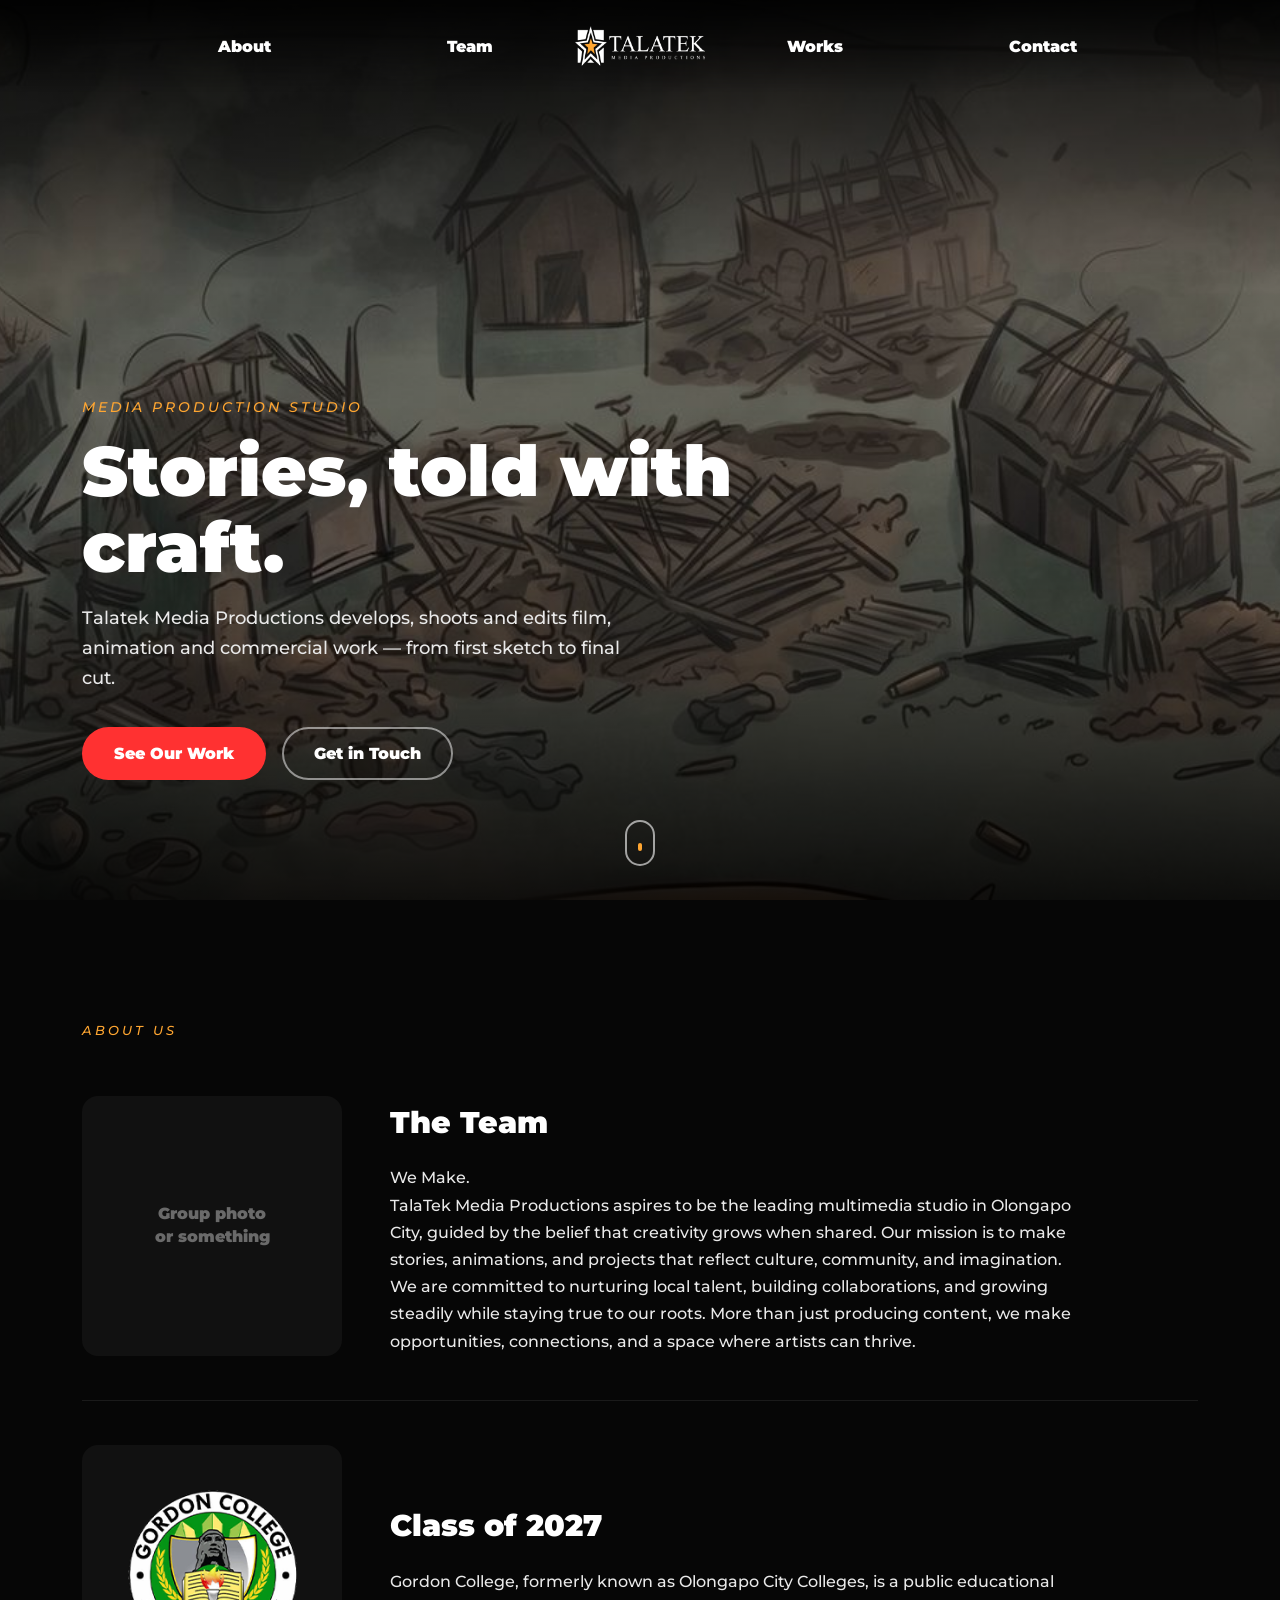
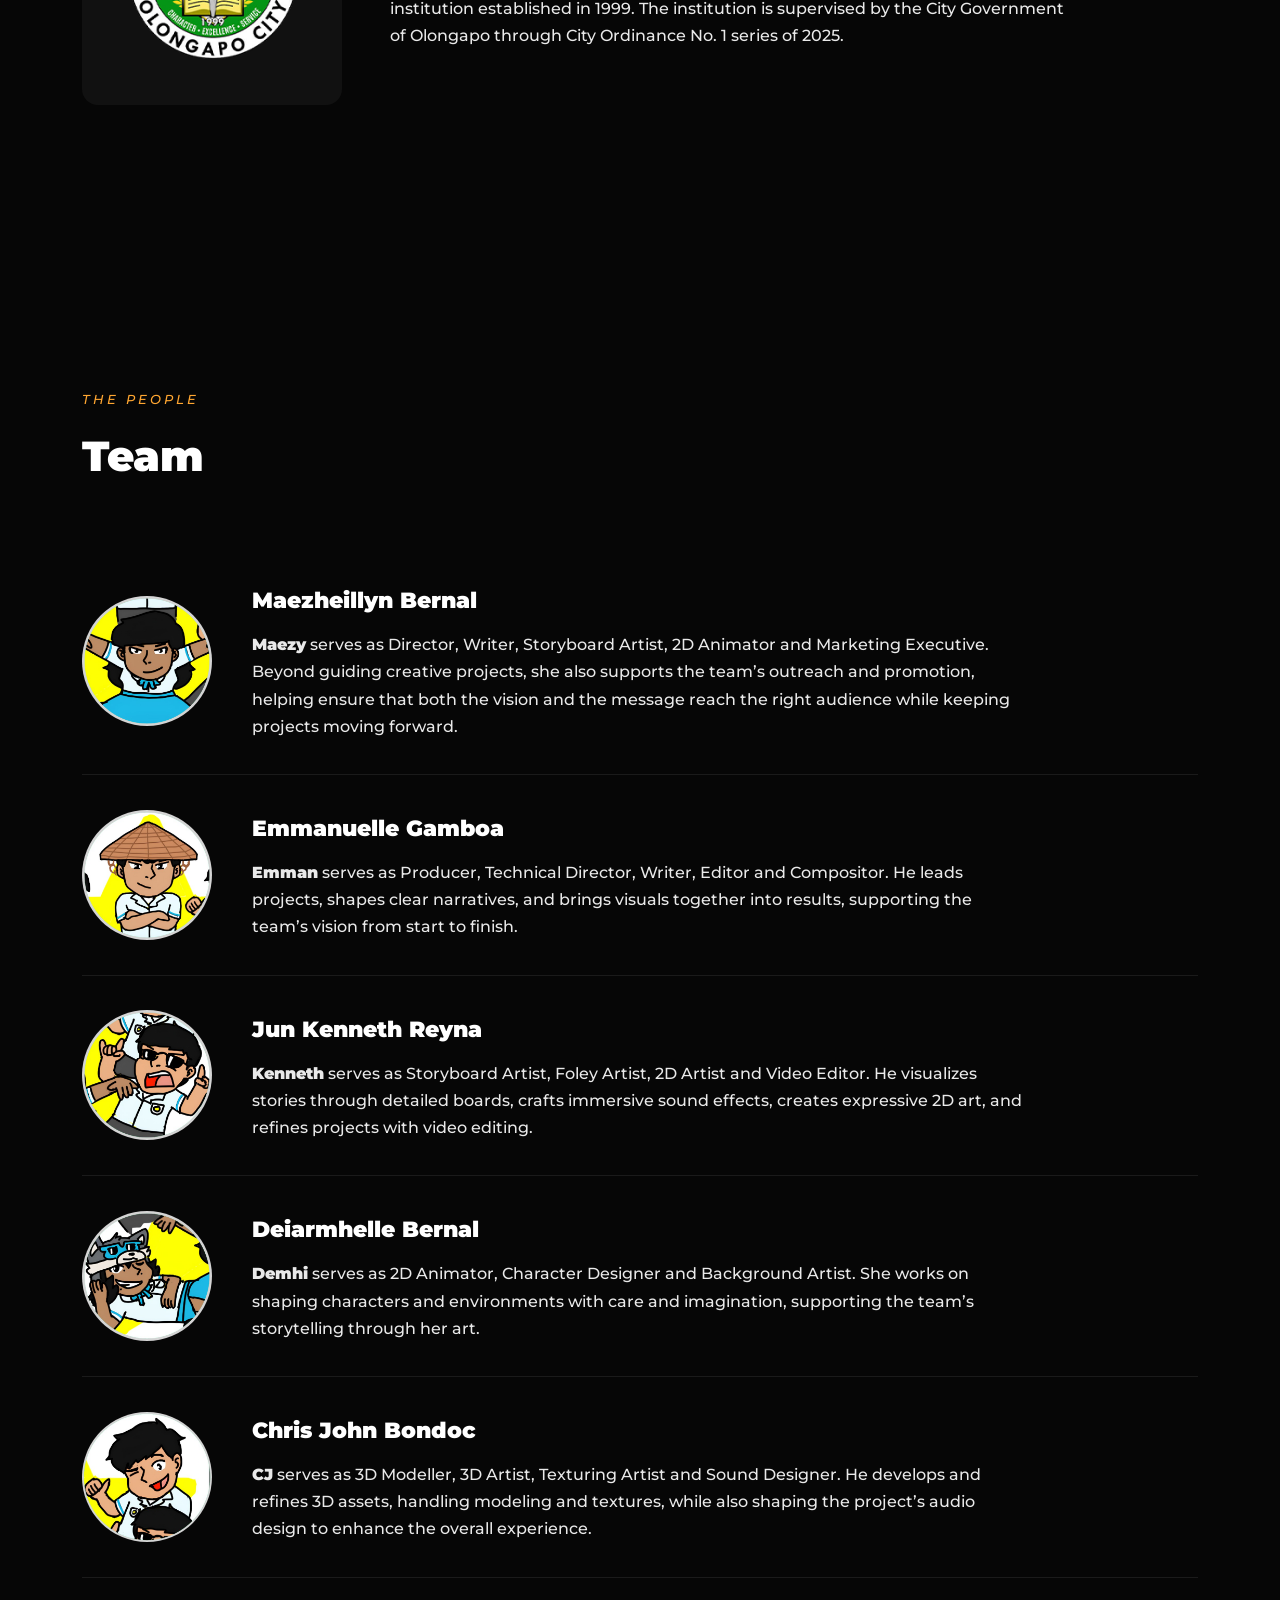
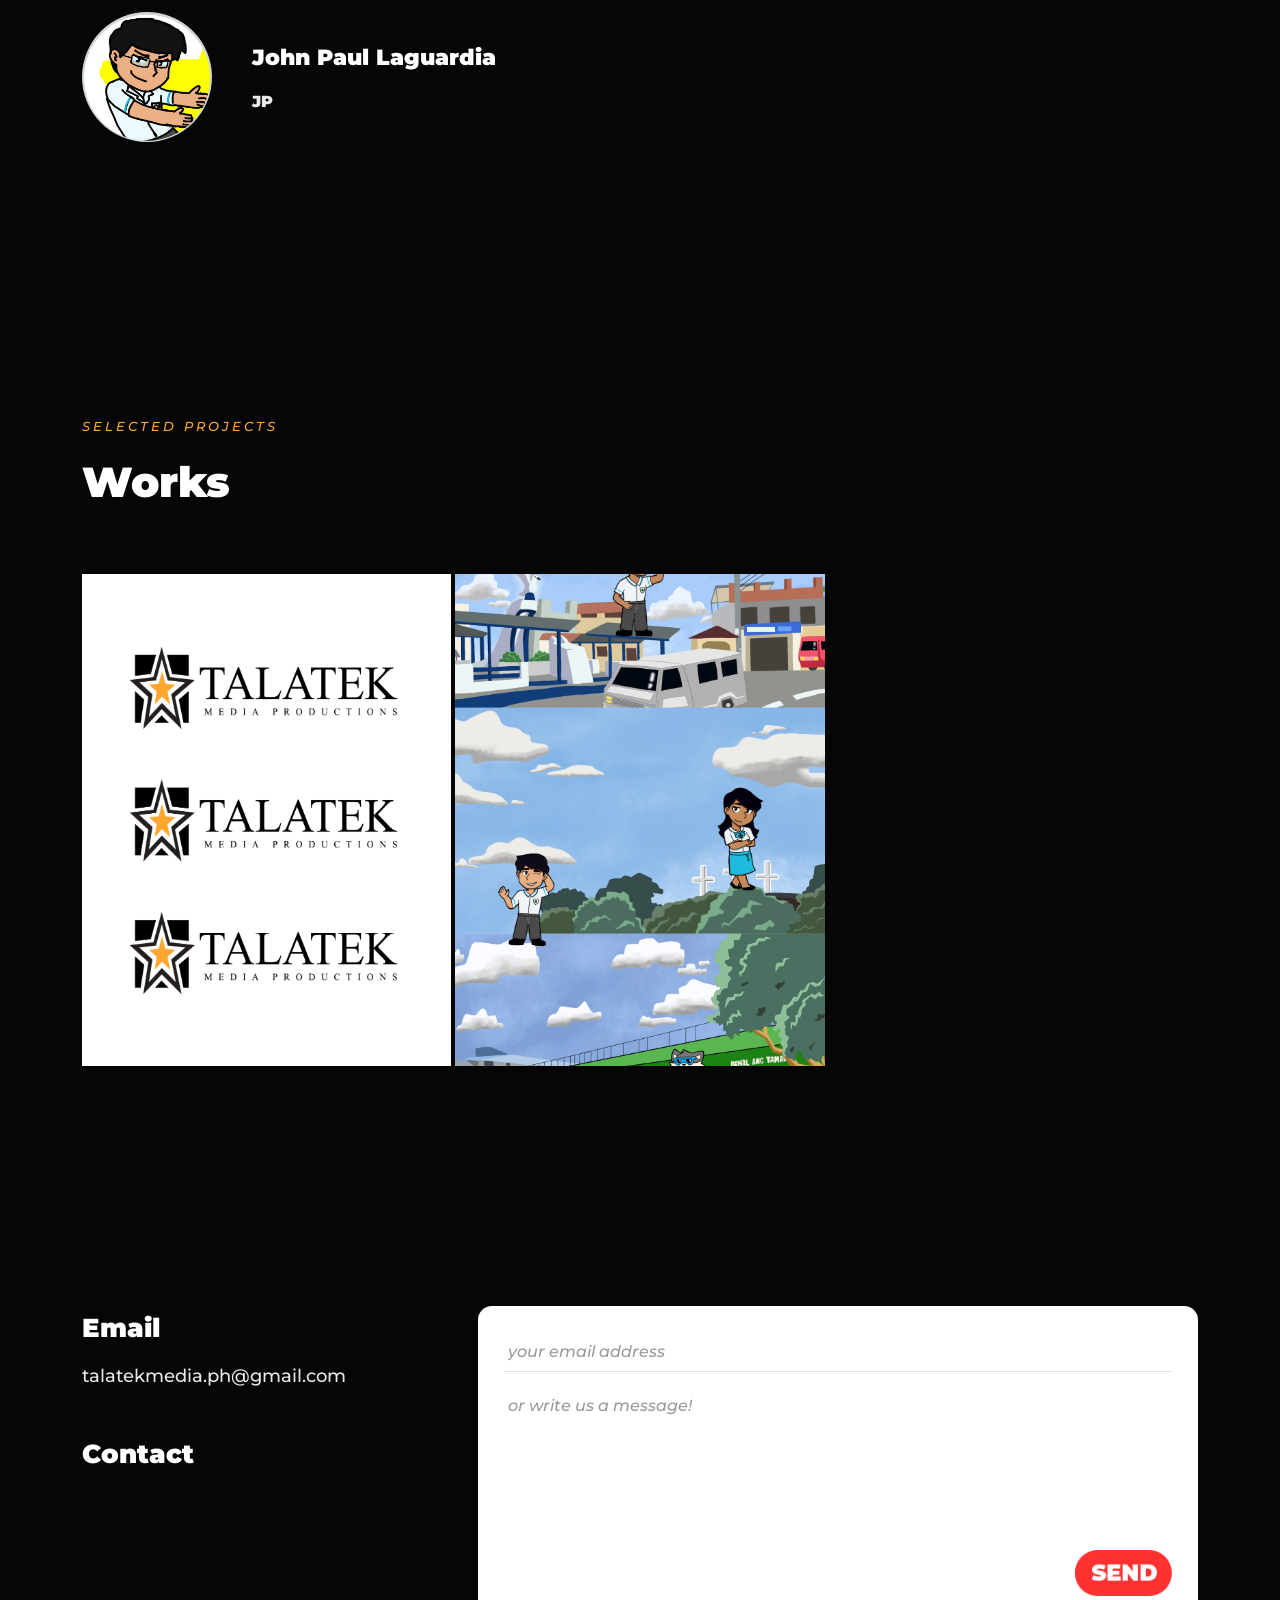
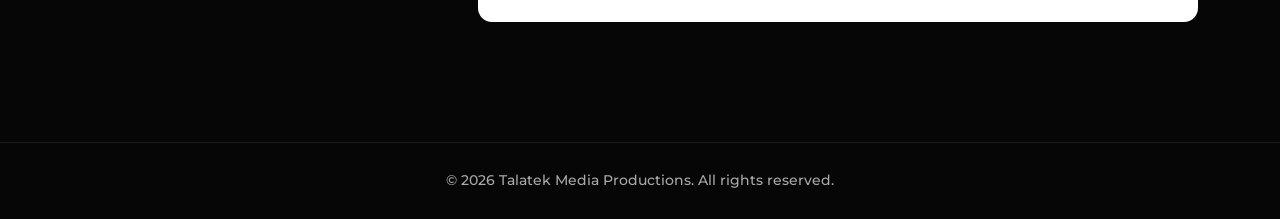
<file: index.html>
<!doctype html><html lang=en><head><meta charset=UTF-8><meta name=viewport content="width=device-width,initial-scale=1"><title>Talatek Media Productions</title><meta name=description content="Talatek Media Productions — a media production studio crafting visual stories."><link rel=icon href="data:image/svg+xml,%3Csvg xmlns='http://www.w3.org/2000/svg' viewBox='0 0 100 100'%3E%3Crect width='100' height='100' rx='18' fill='%23000'/%3E%3Cpolygon points='50,18 61,42 87,45 67,62 73,88 50,74 27,88 33,62 13,45 39,42' fill='%23FFA631'/%3E%3C/svg%3E"><link rel=stylesheet href=/css/styles.css><script>document.documentElement.classList.add("js")</script><meta name=generator content="Hugo 0.168.0"></head><body><a class=skip-link href=#main>Skip to content</a><header class=site-header id=siteHeader><nav class=nav aria-label=Primary><button class=nav-link data-target=about>About</button>
<button class=nav-link data-target=team>Team</button>
<a class=brand href=#home data-target=home aria-label="Talatek Media Productions — Home"><img class=brand-logo src=/assets/logo-lockup.png alt="Talatek Media Productions">
</a><button class=nav-link data-target=works>Works</button>
<button class=nav-link data-target=contact>Contact</button>
<button class=nav-toggle id=navToggle aria-label="Open menu" aria-expanded=false aria-controls=mobileMenu>
<span></span><span></span><span></span></button></nav><div class=mobile-menu id=mobileMenu><button class=mobile-link data-target=home>Home</button>
<button class=mobile-link data-target=about>About</button>
<button class=mobile-link data-target=team>Team</button>
<button class=mobile-link data-target=works>Works</button>
<button class=mobile-link data-target=contact>Contact</button></div></header><main id=main><section class=hero id=home><div class=hero-overlay></div><div class="hero-content reveal"><p class=eyebrow>Media Production Studio</p><h1>Stories, told with craft.</h1><p class=hero-copy>Talatek Media Productions develops, shoots and edits film, animation and commercial
work — from first sketch to final cut.</p><div class=hero-actions><button class="btn btn-primary" data-target=works>See Our Work</button>
<button class="btn btn-ghost" data-target=contact>Get in Touch</button></div></div><button class=scroll-cue data-target=about aria-label="Scroll to About">
<span></span></button></section><section class="section about" id=about><div class=section-inner><p class="section-kicker reveal">About Us</p><div class="about-block reveal"><div class="about-media placeholder-box"><span>Group photo<br>or something</span></div><div class=about-copy><h2>The Team</h2><p>We Make.</p><p>TalaTek Media Productions aspires to be the leading multimedia studio in Olongapo City, guided by the belief that creativity grows when shared. Our mission is to make stories, animations, and projects that reflect culture, community, and imagination. We are committed to nurturing local talent, building collaborations, and growing steadily while staying true to our roots. More than just producing content, we make opportunities, connections, and a space where artists can thrive.</p></div></div><div class="about-block reveal"><div class=about-media><img src=/assets/gordon-college-seal.png alt="Gordon College, Olongapo City seal" loading=lazy></div><div class=about-copy><h2>Class of 2027</h2><p>Gordon College, formerly known as Olongapo City Colleges, is a public educational institution established in 1999. The institution is supervised by the City Government of Olongapo through City Ordinance No. 1 series of 2025.</p></div></div></div></section><section class="section team" id=team><div class=section-inner><p class="section-kicker reveal">The People</p><h2 class="section-title reveal">Team</h2><ul class=team-list><li class="team-item reveal"><img class=avatar src=/assets/Maezy.png alt="Maezheillyn Bernal"><div class=team-copy><h3>Maezheillyn Bernal</h3><p><b>Maezy</b> serves as Director, Writer, Storyboard Artist, 2D Animator and Marketing Executive. Beyond guiding creative projects, she also supports the team’s outreach and promotion, helping ensure that both the vision and the message reach the right audience while keeping projects moving forward.</p></div></li><li class="team-item reveal"><img class=avatar src=/assets/Emman.png alt="Emmanuelle Gamboa"><div class=team-copy><h3>Emmanuelle Gamboa</h3><p><b>Emman</b> serves as Producer, Technical Director, Writer, Editor and Compositor. He leads projects, shapes clear narratives, and brings visuals together into results, supporting the team’s vision from start to finish.</p></div></li><li class="team-item reveal"><img class=avatar src=/assets/Kenneth.png alt="Jun Kenneth Reyna"><div class=team-copy><h3>Jun Kenneth Reyna</h3><p><b>Kenneth</b> serves as Storyboard Artist, Foley Artist, 2D Artist and Video Editor. He visualizes stories through detailed boards, crafts immersive sound effects, creates expressive 2D art, and refines projects with video editing.</p></div></li><li class="team-item reveal"><img class=avatar src=/assets/Demhi.png alt="Deiarmhelle Bernal"><div class=team-copy><h3>Deiarmhelle Bernal</h3><p><b>Demhi</b> serves as 2D Animator, Character Designer and Background Artist. She works on shaping characters and environments with care and imagination, supporting the team’s storytelling through her art.</p></div></li><li class="team-item reveal"><img class=avatar src=/assets/CJ.png alt="Chris John Bondoc"><div class=team-copy><h3>Chris John Bondoc</h3><p><b>CJ</b> serves as 3D Modeller, 3D Artist, Texturing Artist and Sound Designer. He develops and refines 3D assets, handling modeling and textures, while also shaping the project’s audio design to enhance the overall experience.</p></div></li><li class="team-item reveal"><img class=avatar src=/assets/JP.png alt="John Paul Laguardia"><div class=team-copy><h3>John Paul Laguardia</h3><p><b>JP</b></p></div></li></ul></div></section><section class="section works" id=works><div class=section-inner><p class="section-kicker reveal">Selected Projects</p><h2 class="section-title reveal">Works</h2><div class=works-grid><a class="work-card reveal" href=https://talatek-media-productions.github.io/works/talatek-brand-identity/ tabindex=0><div class=work-thumb><img src=/assets/works/logo-lockup-sheet.png alt="TalaTek Brand Identity" loading=lazy></div><div class=work-info><span class=work-title>TalaTek Brand Identity</span>
<span class=work-tag>Branding</span></div></a><a class="work-card reveal" href=https://talatek-media-productions.github.io/works/messenger-theme-series/ tabindex=0><div class=work-thumb><img src=/assets/works/messenger-theme-1.png alt="Messenger Theme Series" loading=lazy></div><div class=work-info><span class=work-title>Messenger Theme Series</span>
<span class=work-tag>Graphic Design</span></div></a></div></div></section><section class="section contact" id=contact><div class="section-inner contact-grid"><div class="contact-info reveal"><h2>Email</h2><a class=contact-value href=mailto:talatekmedia.ph@gmail.com>talatekmedia.ph@gmail.com</a><h2>Contact</h2></div><form class="contact-form reveal" id=contactForm novalidate><label class=visually-hidden for=contactEmail>Your email</label>
<input type=email id=contactEmail name=email placeholder="your email address" required>
<label class=visually-hidden for=contactMessage>Your message</label>
<textarea id=contactMessage name=message placeholder="or write us a message!" required></textarea><div class=form-row><p class=form-status id=formStatus role=status aria-live=polite></p><button type=submit class=btn-send aria-label="Send message">
<img src=/assets/send-button.png alt></button></div></form></div></section></main><footer class=site-footer><p>&copy; <span id=year></span> Talatek Media Productions. All rights reserved.</p></footer><script src=/js/main.js></script></body></html>
</file>
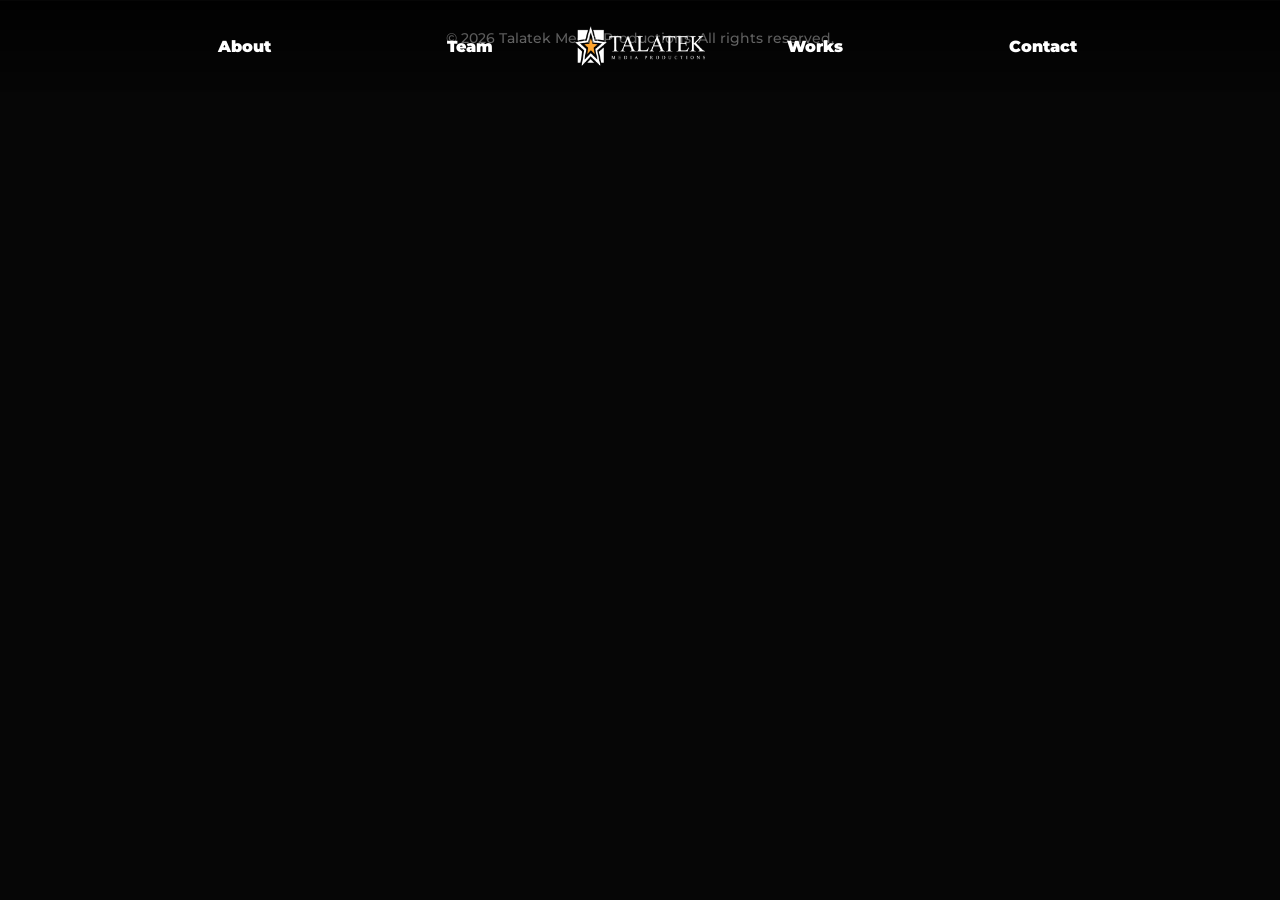
<file: categories/index.html>
<!doctype html><html lang=en><head><meta charset=UTF-8><meta name=viewport content="width=device-width,initial-scale=1"><title>Categories | Talatek Media Productions</title><meta name=description content="Talatek Media Productions — a media production studio crafting visual stories."><link rel=icon href="data:image/svg+xml,%3Csvg xmlns='http://www.w3.org/2000/svg' viewBox='0 0 100 100'%3E%3Crect width='100' height='100' rx='18' fill='%23000'/%3E%3Cpolygon points='50,18 61,42 87,45 67,62 73,88 50,74 27,88 33,62 13,45 39,42' fill='%23FFA631'/%3E%3C/svg%3E"><link rel=stylesheet href=/css/styles.css><script>document.documentElement.classList.add("js")</script></head><body><a class=skip-link href=#main>Skip to content</a><header class=site-header id=siteHeader><nav class=nav aria-label=Primary><button class=nav-link data-target=about>About</button>
<button class=nav-link data-target=team>Team</button>
<a class=brand href=#home data-target=home aria-label="Talatek Media Productions — Home"><img class=brand-logo src=/assets/logo-lockup.png alt="Talatek Media Productions">
</a><button class=nav-link data-target=works>Works</button>
<button class=nav-link data-target=contact>Contact</button>
<button class=nav-toggle id=navToggle aria-label="Open menu" aria-expanded=false aria-controls=mobileMenu>
<span></span><span></span><span></span></button></nav><div class=mobile-menu id=mobileMenu><button class=mobile-link data-target=home>Home</button>
<button class=mobile-link data-target=about>About</button>
<button class=mobile-link data-target=team>Team</button>
<button class=mobile-link data-target=works>Works</button>
<button class=mobile-link data-target=contact>Contact</button></div></header><main id=main></main><footer class=site-footer><p>&copy; <span id=year></span> Talatek Media Productions. All rights reserved.</p></footer><script src=/js/main.js></script></body></html>
</file>
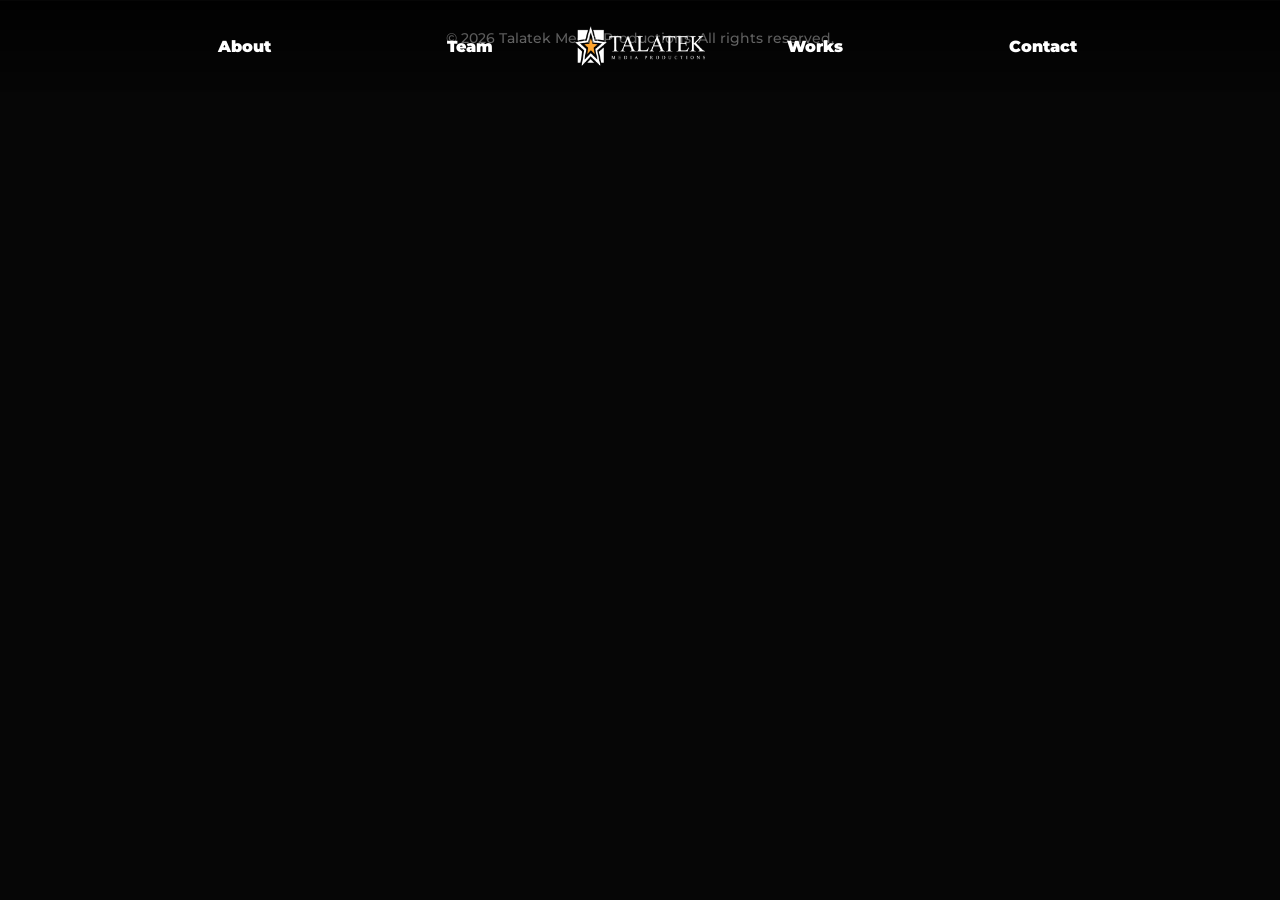
<file: tags/index.html>
<!doctype html><html lang=en><head><meta charset=UTF-8><meta name=viewport content="width=device-width,initial-scale=1"><title>Tags | Talatek Media Productions</title><meta name=description content="Talatek Media Productions — a media production studio crafting visual stories."><link rel=icon href="data:image/svg+xml,%3Csvg xmlns='http://www.w3.org/2000/svg' viewBox='0 0 100 100'%3E%3Crect width='100' height='100' rx='18' fill='%23000'/%3E%3Cpolygon points='50,18 61,42 87,45 67,62 73,88 50,74 27,88 33,62 13,45 39,42' fill='%23FFA631'/%3E%3C/svg%3E"><link rel=stylesheet href=/css/styles.css><script>document.documentElement.classList.add("js")</script></head><body><a class=skip-link href=#main>Skip to content</a><header class=site-header id=siteHeader><nav class=nav aria-label=Primary><button class=nav-link data-target=about>About</button>
<button class=nav-link data-target=team>Team</button>
<a class=brand href=#home data-target=home aria-label="Talatek Media Productions — Home"><img class=brand-logo src=/assets/logo-lockup.png alt="Talatek Media Productions">
</a><button class=nav-link data-target=works>Works</button>
<button class=nav-link data-target=contact>Contact</button>
<button class=nav-toggle id=navToggle aria-label="Open menu" aria-expanded=false aria-controls=mobileMenu>
<span></span><span></span><span></span></button></nav><div class=mobile-menu id=mobileMenu><button class=mobile-link data-target=home>Home</button>
<button class=mobile-link data-target=about>About</button>
<button class=mobile-link data-target=team>Team</button>
<button class=mobile-link data-target=works>Works</button>
<button class=mobile-link data-target=contact>Contact</button></div></header><main id=main></main><footer class=site-footer><p>&copy; <span id=year></span> Talatek Media Productions. All rights reserved.</p></footer><script src=/js/main.js></script></body></html>
</file>
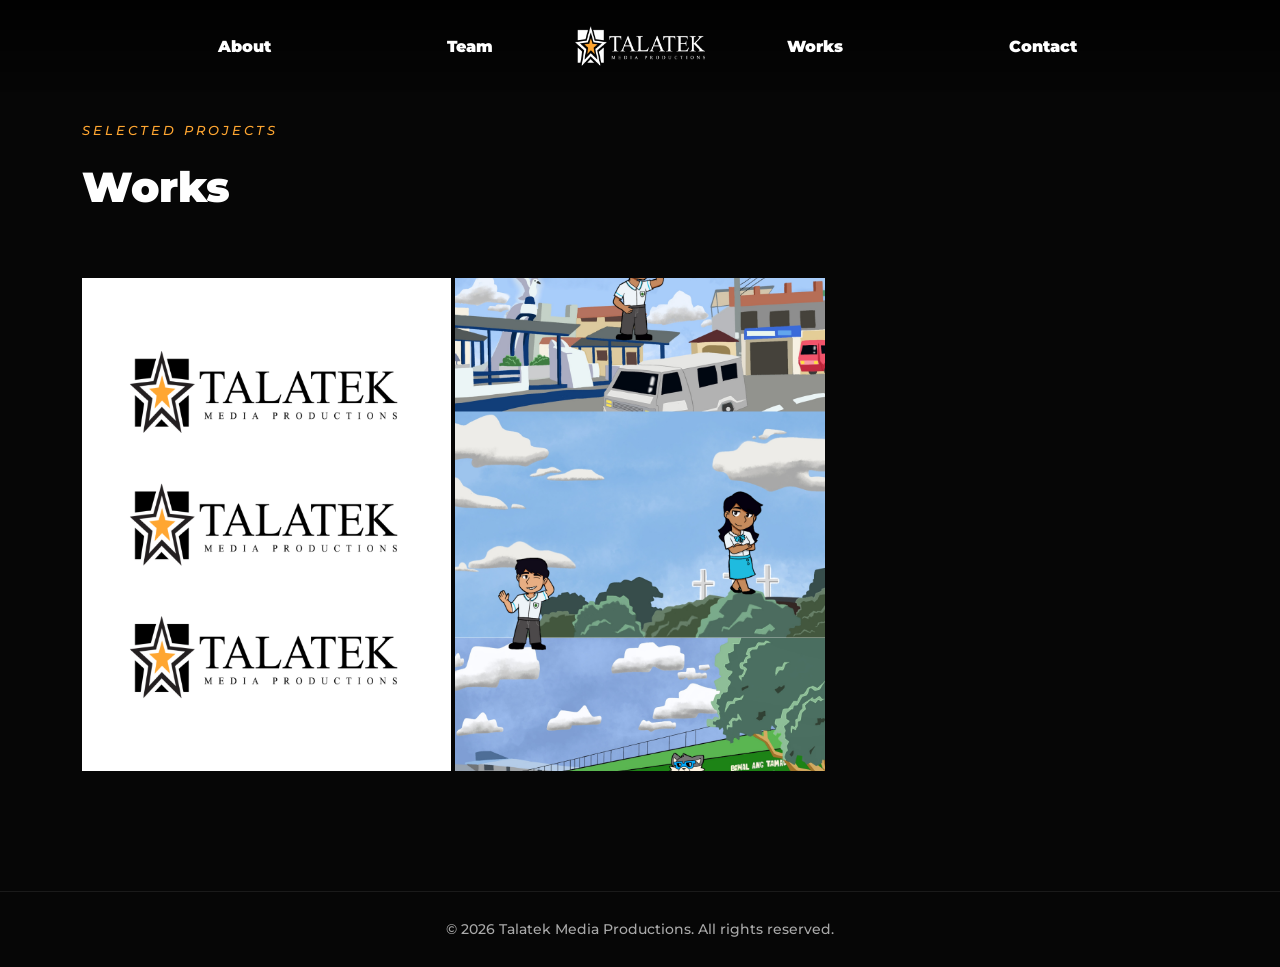
<file: works/index.html>
<!doctype html><html lang=en><head><meta charset=UTF-8><meta name=viewport content="width=device-width,initial-scale=1"><title>Works | Talatek Media Productions</title><meta name=description content="Talatek Media Productions — a media production studio crafting visual stories."><link rel=icon href="data:image/svg+xml,%3Csvg xmlns='http://www.w3.org/2000/svg' viewBox='0 0 100 100'%3E%3Crect width='100' height='100' rx='18' fill='%23000'/%3E%3Cpolygon points='50,18 61,42 87,45 67,62 73,88 50,74 27,88 33,62 13,45 39,42' fill='%23FFA631'/%3E%3C/svg%3E"><link rel=stylesheet href=/css/styles.css><script>document.documentElement.classList.add("js")</script></head><body><a class=skip-link href=#main>Skip to content</a><header class=site-header id=siteHeader><nav class=nav aria-label=Primary><button class=nav-link data-target=about>About</button>
<button class=nav-link data-target=team>Team</button>
<a class=brand href=#home data-target=home aria-label="Talatek Media Productions — Home"><img class=brand-logo src=/assets/logo-lockup.png alt="Talatek Media Productions">
</a><button class=nav-link data-target=works>Works</button>
<button class=nav-link data-target=contact>Contact</button>
<button class=nav-toggle id=navToggle aria-label="Open menu" aria-expanded=false aria-controls=mobileMenu>
<span></span><span></span><span></span></button></nav><div class=mobile-menu id=mobileMenu><button class=mobile-link data-target=home>Home</button>
<button class=mobile-link data-target=about>About</button>
<button class=mobile-link data-target=team>Team</button>
<button class=mobile-link data-target=works>Works</button>
<button class=mobile-link data-target=contact>Contact</button></div></header><main id=main><section class=section><div class=section-inner><p class="section-kicker reveal">Selected Projects</p><h1 class="section-title reveal">Works</h1><div class=works-grid><a class="work-card reveal" href=https://talatek-media-productions.github.io/works/talatek-brand-identity/ tabindex=0><div class=work-thumb><img src=/assets/works/logo-lockup-sheet.png alt="TalaTek Brand Identity" loading=lazy></div><div class=work-info><span class=work-title>TalaTek Brand Identity</span>
<span class=work-tag>Branding</span></div></a><a class="work-card reveal" href=https://talatek-media-productions.github.io/works/messenger-theme-series/ tabindex=0><div class=work-thumb><img src=/assets/works/messenger-theme-1.png alt="Messenger Theme Series" loading=lazy></div><div class=work-info><span class=work-title>Messenger Theme Series</span>
<span class=work-tag>Graphic Design</span></div></a></div></div></section></main><footer class=site-footer><p>&copy; <span id=year></span> Talatek Media Productions. All rights reserved.</p></footer><script src=/js/main.js></script></body></html>
</file>
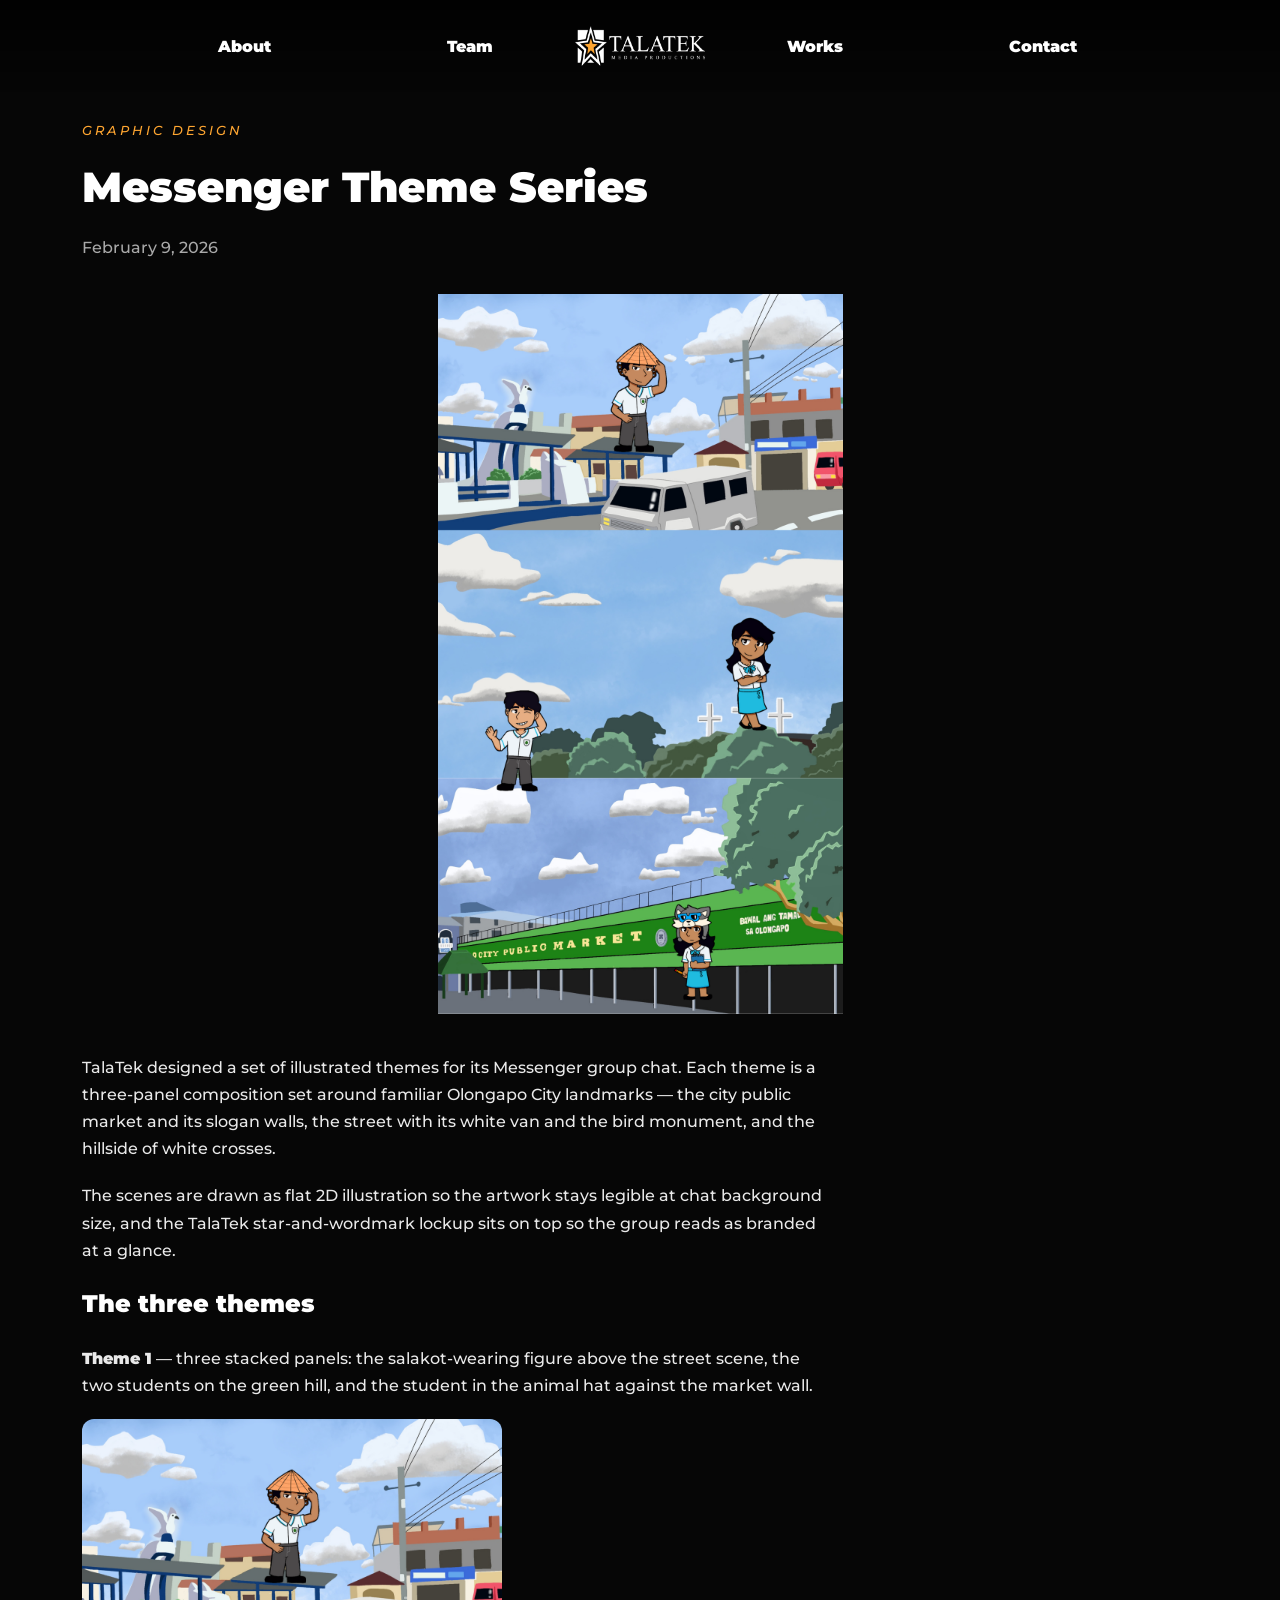
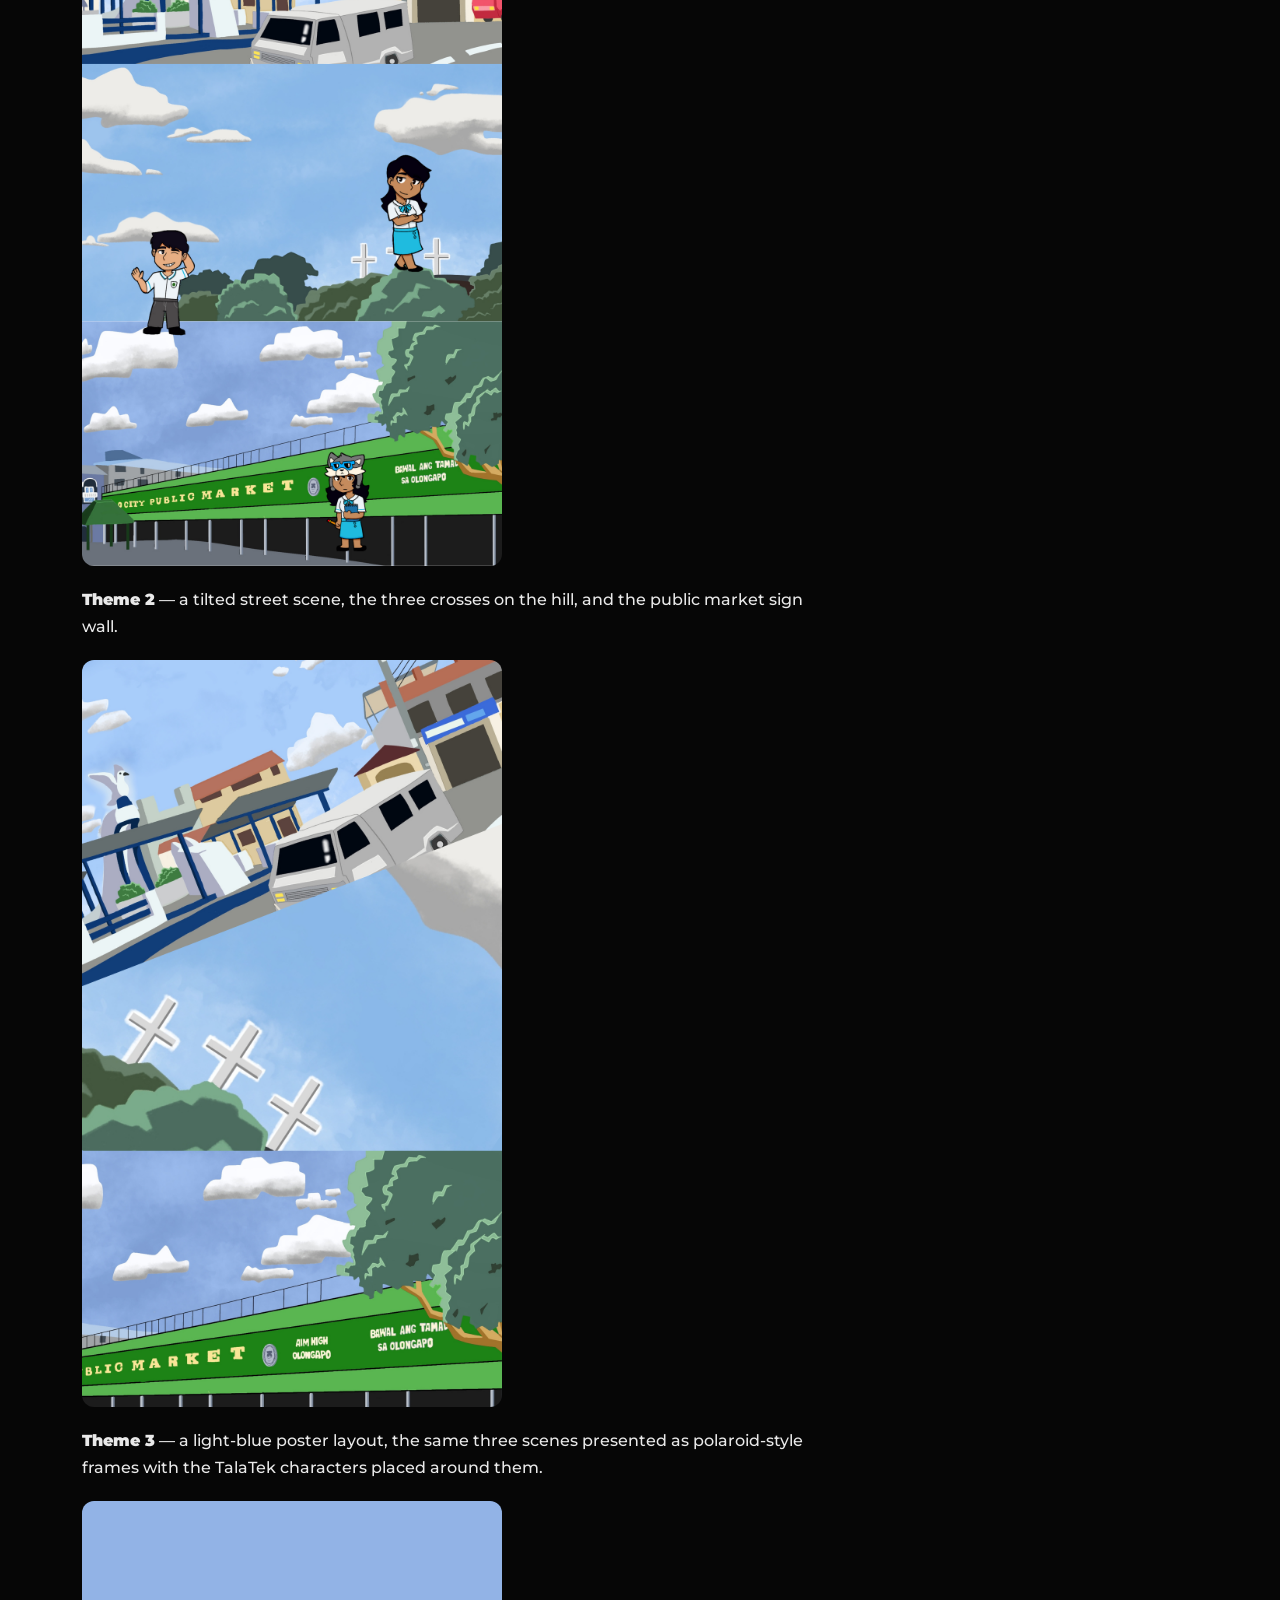
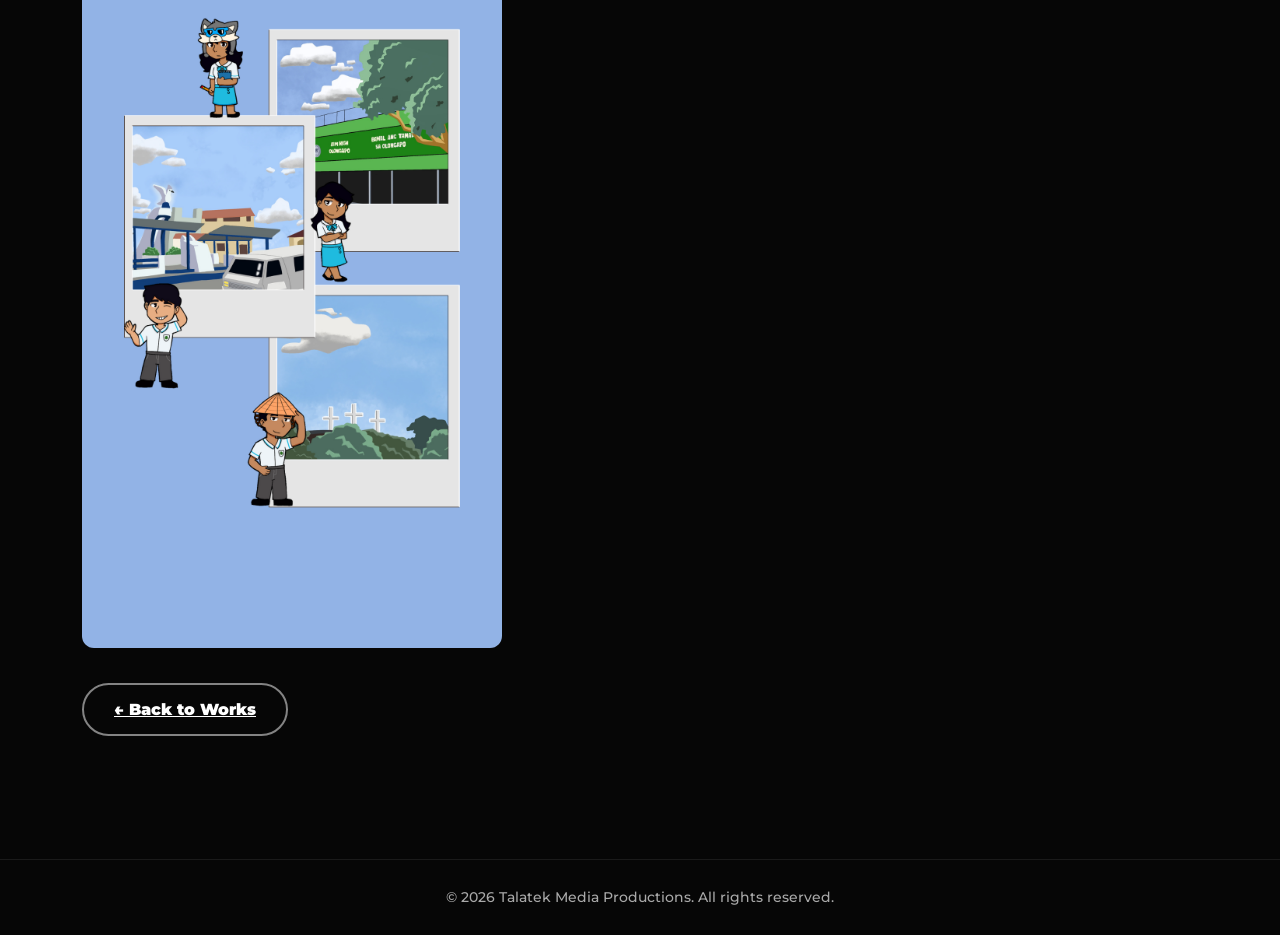
<file: works/messenger-theme-series/index.html>
<!doctype html><html lang=en><head><meta charset=UTF-8><meta name=viewport content="width=device-width,initial-scale=1"><title>Messenger Theme Series | Talatek Media Productions</title><meta name=description content="Three illustrated Messenger chat themes built for the TalaTek group chat, set in Olongapo City."><link rel=icon href="data:image/svg+xml,%3Csvg xmlns='http://www.w3.org/2000/svg' viewBox='0 0 100 100'%3E%3Crect width='100' height='100' rx='18' fill='%23000'/%3E%3Cpolygon points='50,18 61,42 87,45 67,62 73,88 50,74 27,88 33,62 13,45 39,42' fill='%23FFA631'/%3E%3C/svg%3E"><link rel=stylesheet href=/css/styles.css><script>document.documentElement.classList.add("js")</script></head><body><a class=skip-link href=#main>Skip to content</a><header class=site-header id=siteHeader><nav class=nav aria-label=Primary><button class=nav-link data-target=about>About</button>
<button class=nav-link data-target=team>Team</button>
<a class=brand href=#home data-target=home aria-label="Talatek Media Productions — Home"><img class=brand-logo src=/assets/logo-lockup.png alt="Talatek Media Productions">
</a><button class=nav-link data-target=works>Works</button>
<button class=nav-link data-target=contact>Contact</button>
<button class=nav-toggle id=navToggle aria-label="Open menu" aria-expanded=false aria-controls=mobileMenu>
<span></span><span></span><span></span></button></nav><div class=mobile-menu id=mobileMenu><button class=mobile-link data-target=home>Home</button>
<button class=mobile-link data-target=about>About</button>
<button class=mobile-link data-target=team>Team</button>
<button class=mobile-link data-target=works>Works</button>
<button class=mobile-link data-target=contact>Contact</button></div></header><main id=main><section class="section work-single"><div class=section-inner><p class="section-kicker reveal">Graphic Design</p><h1 class="section-title reveal">Messenger Theme Series</h1><p class="work-date reveal">February 9, 2026</p><img class="work-hero reveal" src=/assets/works/messenger-theme-1.png alt="Messenger Theme Series"><div class="work-body reveal"><p>TalaTek designed a set of illustrated themes for its Messenger group chat. Each
theme is a three-panel composition set around familiar Olongapo City landmarks —
the city public market and its slogan walls, the street with its white van and
the bird monument, and the hillside of white crosses.</p><p>The scenes are drawn as flat 2D illustration so the artwork stays legible at chat
background size, and the TalaTek star-and-wordmark lockup sits on top so the
group reads as branded at a glance.</p><h2 id=the-three-themes>The three themes</h2><p><strong>Theme 1</strong> — three stacked panels: the salakot-wearing figure above the street
scene, the two students on the green hill, and the student in the animal hat
against the market wall.</p><p><img src=/assets/works/messenger-theme-1.png alt="Messenger theme 1"></p><p><strong>Theme 2</strong> — a tilted street scene, the three crosses on the hill, and the
public market sign wall.</p><p><img src=/assets/works/messenger-theme-2.png alt="Messenger theme 2"></p><p><strong>Theme 3</strong> — a light-blue poster layout, the same three scenes presented as
polaroid-style frames with the TalaTek characters placed around them.</p><p><img src=/assets/works/messenger-theme-3.png alt="Messenger theme 3"></p></div><p class="work-back reveal"><a class="btn btn-ghost" href=/works/>← Back to Works</a></p></div></section></main><footer class=site-footer><p>&copy; <span id=year></span> Talatek Media Productions. All rights reserved.</p></footer><script src=/js/main.js></script></body></html>
</file>
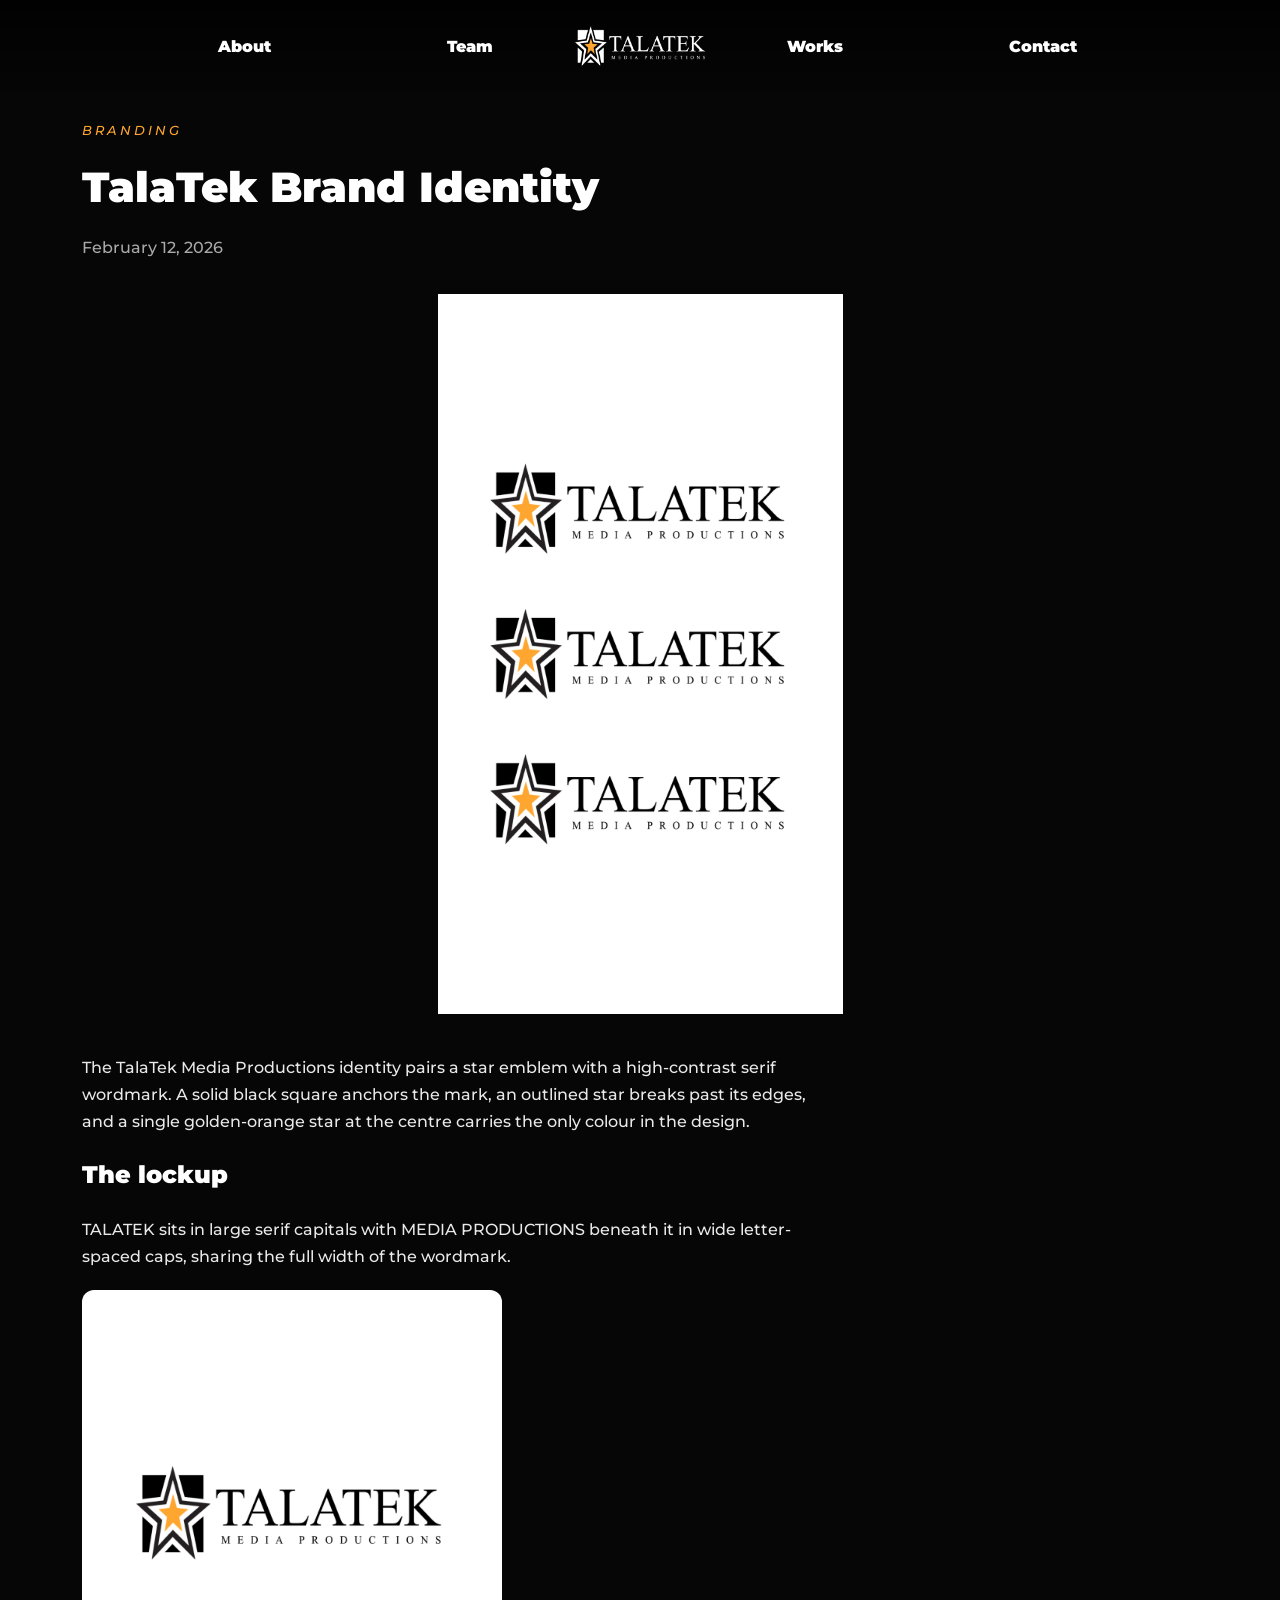
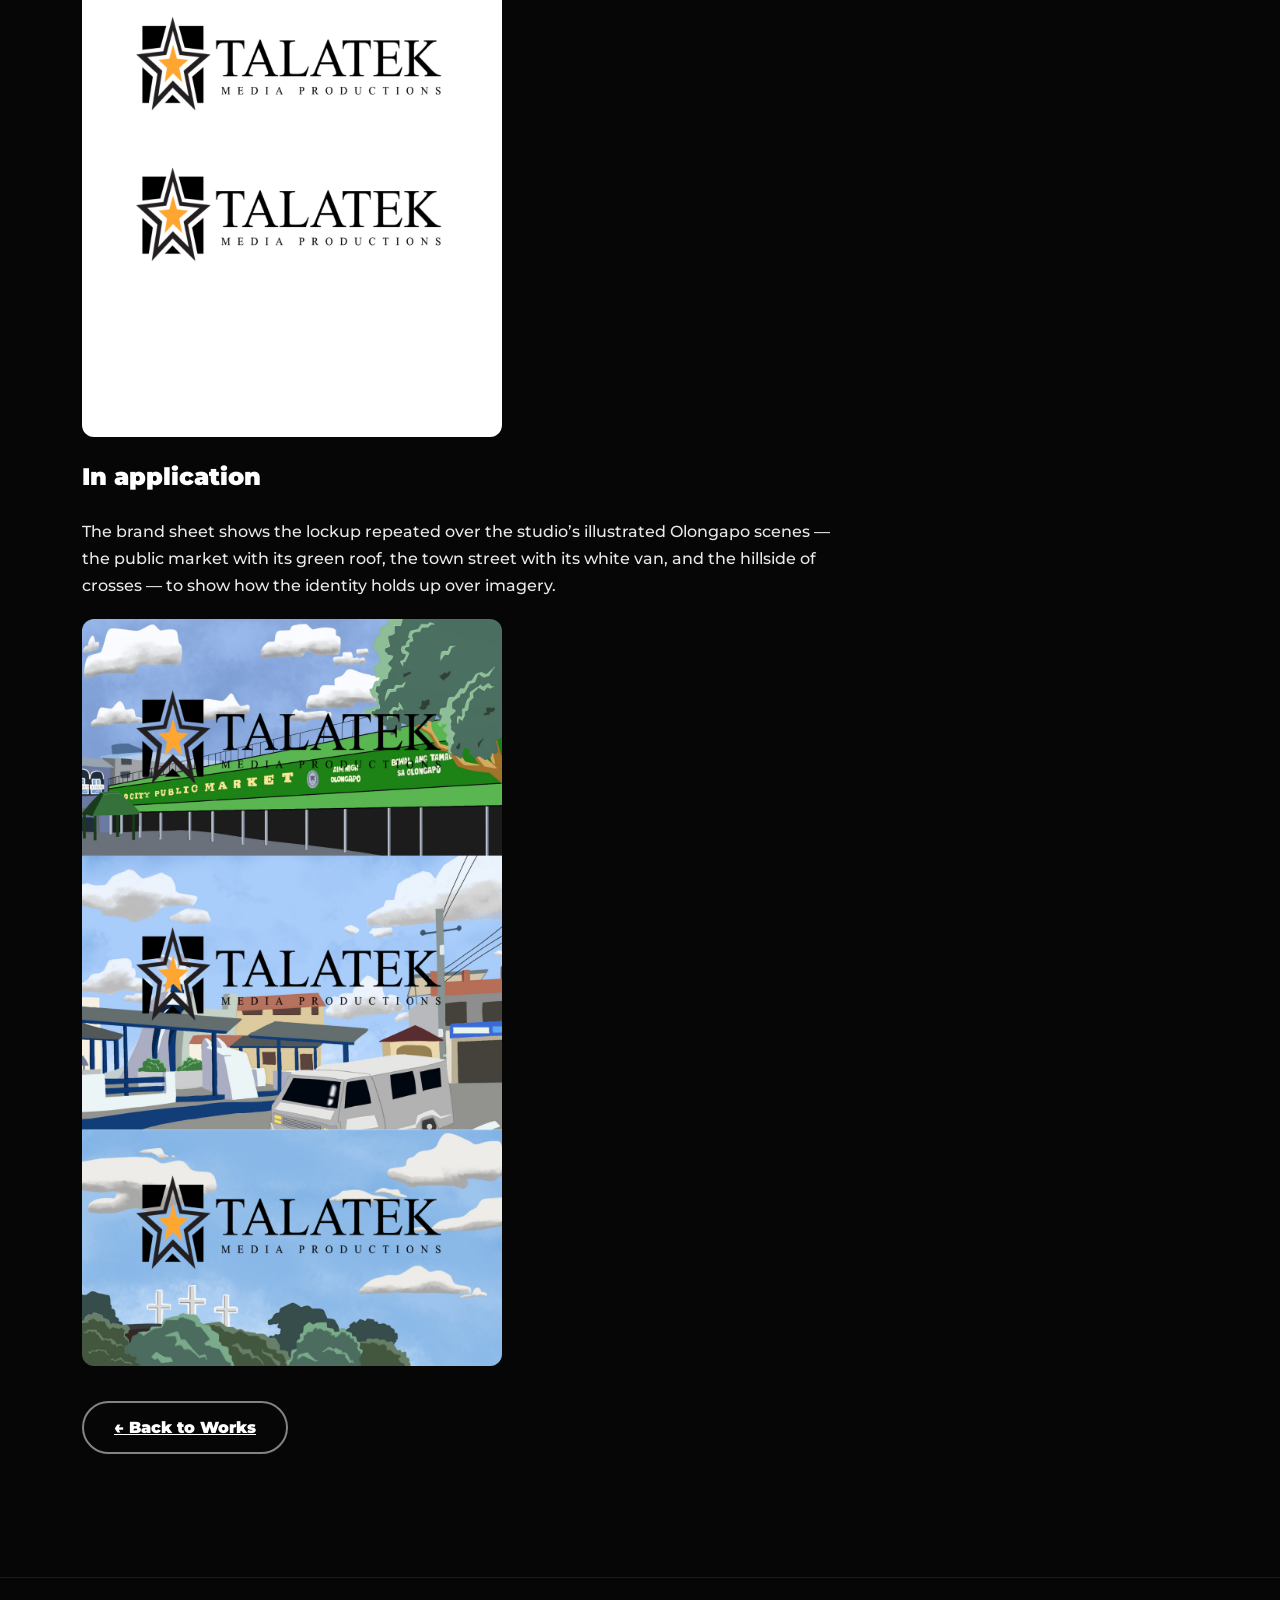
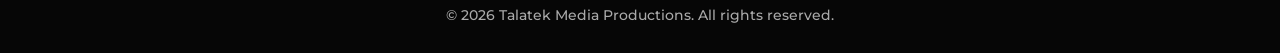
<file: works/talatek-brand-identity/index.html>
<!doctype html><html lang=en><head><meta charset=UTF-8><meta name=viewport content="width=device-width,initial-scale=1"><title>TalaTek Brand Identity | Talatek Media Productions</title><meta name=description content="The TalaTek Media Productions logo system — star emblem, wordmark and brand application."><link rel=icon href="data:image/svg+xml,%3Csvg xmlns='http://www.w3.org/2000/svg' viewBox='0 0 100 100'%3E%3Crect width='100' height='100' rx='18' fill='%23000'/%3E%3Cpolygon points='50,18 61,42 87,45 67,62 73,88 50,74 27,88 33,62 13,45 39,42' fill='%23FFA631'/%3E%3C/svg%3E"><link rel=stylesheet href=/css/styles.css><script>document.documentElement.classList.add("js")</script></head><body><a class=skip-link href=#main>Skip to content</a><header class=site-header id=siteHeader><nav class=nav aria-label=Primary><button class=nav-link data-target=about>About</button>
<button class=nav-link data-target=team>Team</button>
<a class=brand href=#home data-target=home aria-label="Talatek Media Productions — Home"><img class=brand-logo src=/assets/logo-lockup.png alt="Talatek Media Productions">
</a><button class=nav-link data-target=works>Works</button>
<button class=nav-link data-target=contact>Contact</button>
<button class=nav-toggle id=navToggle aria-label="Open menu" aria-expanded=false aria-controls=mobileMenu>
<span></span><span></span><span></span></button></nav><div class=mobile-menu id=mobileMenu><button class=mobile-link data-target=home>Home</button>
<button class=mobile-link data-target=about>About</button>
<button class=mobile-link data-target=team>Team</button>
<button class=mobile-link data-target=works>Works</button>
<button class=mobile-link data-target=contact>Contact</button></div></header><main id=main><section class="section work-single"><div class=section-inner><p class="section-kicker reveal">Branding</p><h1 class="section-title reveal">TalaTek Brand Identity</h1><p class="work-date reveal">February 12, 2026</p><img class="work-hero reveal" src=/assets/works/logo-lockup-sheet.png alt="TalaTek Brand Identity"><div class="work-body reveal"><p>The TalaTek Media Productions identity pairs a star emblem with a high-contrast
serif wordmark. A solid black square anchors the mark, an outlined star breaks
past its edges, and a single golden-orange star at the centre carries the only
colour in the design.</p><h2 id=the-lockup>The lockup</h2><p>TALATEK sits in large serif capitals with MEDIA PRODUCTIONS beneath it in wide
letter-spaced caps, sharing the full width of the wordmark.</p><p><img src=/assets/works/logo-lockup-sheet.png alt="TalaTek Media Productions logo lockup"></p><h2 id=in-application>In application</h2><p>The brand sheet shows the lockup repeated over the studio&rsquo;s illustrated Olongapo
scenes — the public market with its green roof, the town street with its white
van, and the hillside of crosses — to show how the identity holds up over
imagery.</p><p><img src=/assets/works/logo-brand-sheet.png alt="TalaTek logo applied over illustrated Olongapo scenes"></p></div><p class="work-back reveal"><a class="btn btn-ghost" href=/works/>← Back to Works</a></p></div></section></main><footer class=site-footer><p>&copy; <span id=year></span> Talatek Media Productions. All rights reserved.</p></footer><script src=/js/main.js></script></body></html>
</file>
